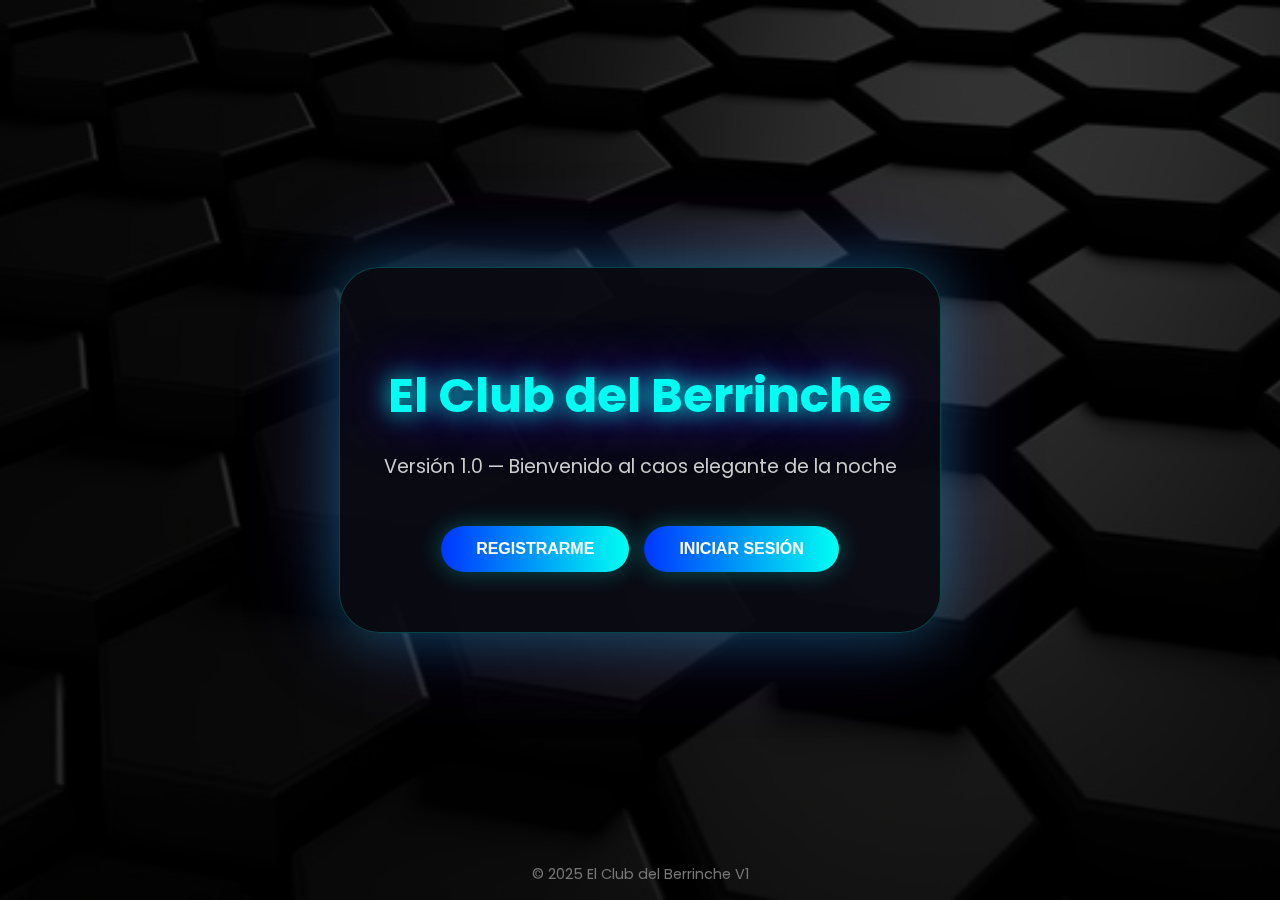
<file: index.html>
<!DOCTYPE html>
<html lang="es">
<head>
  <meta charset="UTF-8" />
  <meta name="viewport" content="width=device-width, initial-scale=1.0" />
  <title>El Club del Berrinche V1</title>

  <link href="https://fonts.googleapis.com/css2?family=Poppins:wght@400;600;700&display=swap" rel="stylesheet" />
  <link rel="stylesheet" href="assets/css/style.css" />

  <style>
    html, body {
      margin: 0;
      padding: 0;
      width: 100%;
      height: 100vh;
      font-family: "Poppins", sans-serif;
      background: url("assets/img/fondo-hexagonos.jpg") no-repeat center center fixed;
      background-size: cover;
      display: flex;
      justify-content: center;
      align-items: center;
      overflow: hidden;
    }

    .overlay {
      position: fixed;
      inset: 0;
      background: rgba(0, 0, 0, 0.75);
      z-index: 0;
    }

    .contenedor {
      position: relative;
      z-index: 2;
      background: rgba(10, 10, 20, 0.9);
      border-radius: 40px;
      box-shadow: 0 0 60px rgba(0,255,242,0.3), 0 0 100px rgba(106,0,255,0.25);
      text-align: center;
      width: 90%;
      max-width: 520px;
      padding: 60px 40px;
      animation: fadeIn 0.8s ease-in-out;
      border: 1px solid rgba(0,255,242,0.25);
    }

    h1 {
      color: #00fff2;
      text-shadow: 0 0 25px #00fff2, 0 0 60px #4b00ff;
      font-size: clamp(2rem, 5vw, 3rem);
      margin-bottom: 10px;
    }

    .subtitulo {
      font-size: clamp(1rem, 2.5vw, 1.2rem);
      color: #ccc;
      margin-bottom: 45px;
    }

    .botones {
      display: flex;
      flex-direction: column;
      gap: 15px;
      align-items: center;
      justify-content: center;
    }

    @media (min-width: 480px) {
      .botones { flex-direction: row; }
    }

    .btn {
      background: linear-gradient(90deg, #0037ff, #00fff2);
      color: #fff;
      font-weight: 600;
      text-transform: uppercase;
      border: none;
      border-radius: 30px;
      padding: 14px 35px;
      cursor: pointer;
      font-size: 1rem;
      box-shadow: 0 0 25px rgba(0, 255, 242, 0.3);
      transition: all 0.25s ease;
    }

    .btn:hover {
      transform: scale(1.05);
      box-shadow: 0 0 40px rgba(0, 255, 242, 0.5), 0 0 80px rgba(0, 55, 255, 0.4);
    }

    .footer {
      position: absolute;
      bottom: 15px;
      width: 100%;
      text-align: center;
      font-size: 0.9rem;
      color: #777;
    }

    @keyframes fadeIn {
      from { opacity: 0; transform: scale(0.95); }
      to { opacity: 1; transform: scale(1); }
    }
  </style>
</head>

<body>
  <div class="overlay"></div>

  <div class="contenedor">
    <h1>El Club del Berrinche</h1>
    <p class="subtitulo">Versión 1.0 — Bienvenido al caos elegante de la noche</p>

    <div class="botones">
      <button class="btn" onclick="window.location.href='registro/registro_etapa1_datos.html'">Registrarme</button>
      <button class="btn" onclick="window.location.href='login.php'">Iniciar sesión</button>
    </div>
  </div>

  <div class="footer">
    © 2025 El Club del Berrinche V1
  </div>
</body>
</html>
</file>
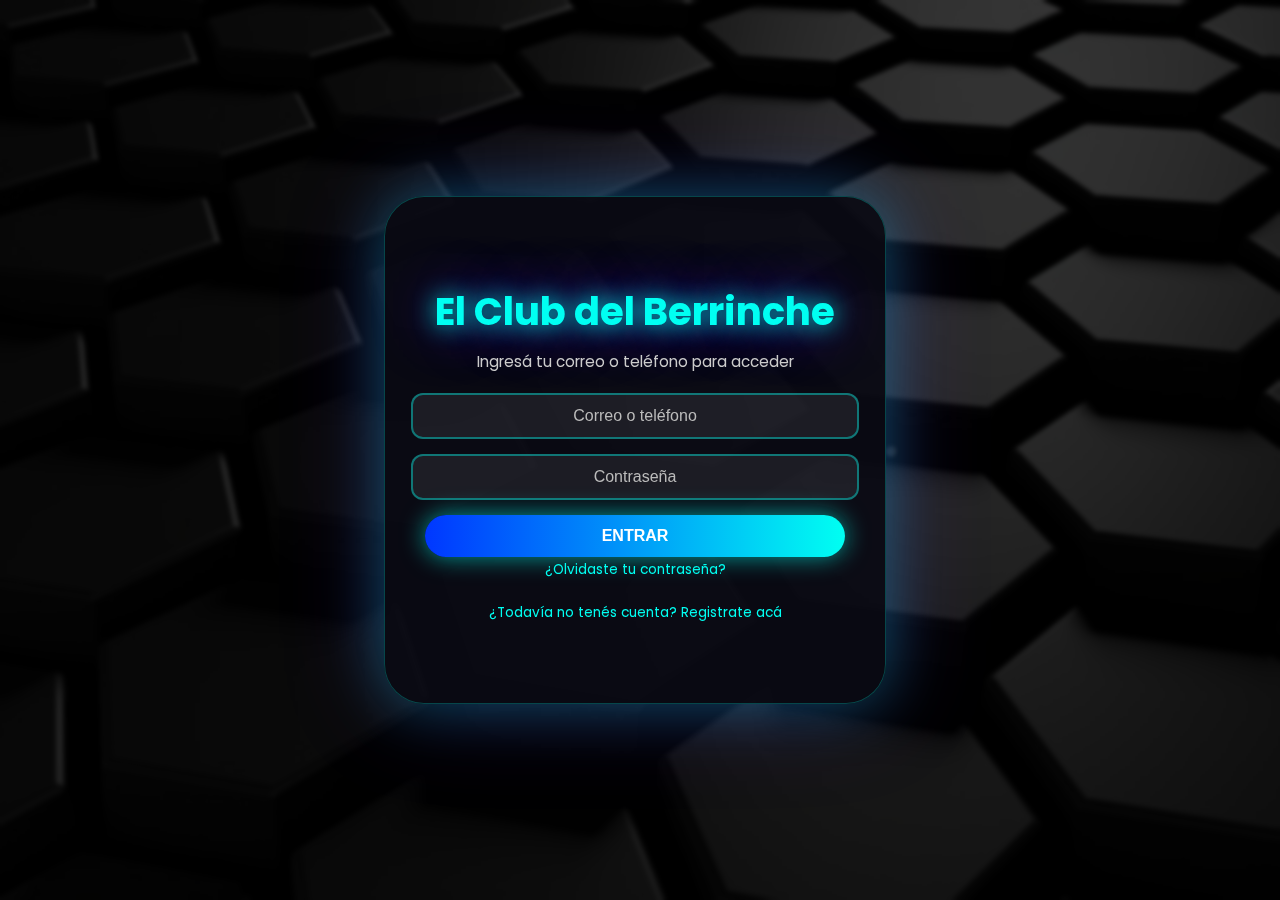
<file: login.html>
<!DOCTYPE html>
<html lang="es">
<head>
  <meta charset="UTF-8" />
  <meta name="viewport" content="width=device-width, initial-scale=1.0" />
  <title>Iniciar sesión | El Club del Berrinche</title>

  <!-- Fuente y estilo base -->
  <link href="https://fonts.googleapis.com/css2?family=Poppins:wght@400;600;700&display=swap" rel="stylesheet" />
  <link rel="stylesheet" href="assets/css/style.css" />

  <style>
    html, body {
      margin: 0;
      padding: 0;
      width: 100%;
      height: 100vh;
      font-family: "Poppins", sans-serif;
      background: url("assets/img/fondo-hexagonos.jpg") no-repeat center center fixed;
      background-size: cover;
      display: flex;
      justify-content: center;
      align-items: center;
      overflow: hidden;
      color: #fff;
    }

    .overlay {
      position: fixed;
      inset: 0;
      background: rgba(0, 0, 0, 0.75);
      z-index: 0;
      backdrop-filter: blur(2px);
    }

    .contenedor {
      position: relative;
      z-index: 2;
      background: rgba(10, 10, 20, 0.9);
      border-radius: 40px;
      box-shadow: 0 0 60px rgba(0,255,242,0.3), 0 0 100px rgba(106,0,255,0.25);
      padding: 60px 40px;
      width: 90%;
      max-width: 420px;
      text-align: center;
      animation: fadeIn 0.8s ease-in-out;
      border: 1px solid rgba(0,255,242,0.25);
    }

    h1 {
      color: #00fff2;
      text-shadow: 0 0 25px #00fff2, 0 0 60px #4b00ff;
      font-size: clamp(1.8rem, 4vw, 2.4rem);
      margin-bottom: 10px;
    }

    p {
      color: #ccc;
      margin: 0 0 20px 0;
      font-size: 0.95rem;
    }

    form {
      width: 100%;
      display: flex;
      flex-direction: column;
      gap: 15px;
      align-items: center;
    }

    .input {
      width: 100%;
      padding: 12px;
      border-radius: 12px;
      border: 2px solid rgba(0, 255, 242, 0.4);
      background: rgba(255, 255, 255, 0.08);
      color: #fff;
      text-align: center;
      outline: none;
      transition: all 0.3s ease;
      font-size: 1rem;
    }

    .input::placeholder { color: #bbb; }

    .input:focus {
      border-color: #00fff2;
      box-shadow: 0 0 12px #00fff2;
    }

    .btn {
      background: linear-gradient(90deg, #0037ff, #00fff2);
      border: none;
      color: #fff;
      font-weight: 600;
      padding: 12px 35px;
      border-radius: 25px;
      box-shadow: 0 0 25px rgba(0, 255, 242, 0.6);
      cursor: pointer;
      transition: transform 0.3s ease, box-shadow 0.3s ease;
      width: 100%;
      font-size: 1rem;
      text-transform: uppercase;
    }

    .btn:hover {
      transform: scale(1.05);
      box-shadow: 0 0 40px rgba(0, 255, 242, 0.8);
    }

    a {
      color: #00fff2;
      text-decoration: none;
      font-size: 0.9em;
    }

    a:hover {
      text-shadow: 0 0 10px #00fff2;
    }

    @keyframes fadeIn {
      from { opacity: 0; transform: scale(0.95); }
      to { opacity: 1; transform: scale(1); }
    }
  </style>
</head>

<body>
  <div class="overlay"></div>

  <div class="contenedor">
    <h1>El Club del Berrinche</h1>
    <p>Ingresá tu correo o teléfono para acceder</p>

    <form id="loginForm">
      <input id="usuario" name="usuario" class="input" placeholder="Correo o teléfono" required />
      <input id="password" name="password" type="password" class="input" placeholder="Contraseña" required />
      <button type="submit" class="btn">Entrar</button>
    </form>

    <p><a href="#">¿Olvidaste tu contraseña?</a></p>
    <p><a href="registro/registro_etapa1_datos.html">¿Todavía no tenés cuenta? Registrate acá</a></p>
  </div>

  <script>
    const form = document.getElementById("loginForm");

    form.addEventListener("submit", (e) => {
      e.preventDefault();

      const usuario = document.getElementById("usuario").value.trim().toLowerCase();
      const password = document.getElementById("password").value.trim();

      if (!usuario || !password) {
        alert("⚠️ Ingresá tus datos correctamente.");
        return;
      }

      let rol = "cliente";
      if (usuario.includes("admin")) rol = "admin";
      else if (usuario.includes("dj")) rol = "dj";
      else if (usuario.includes("cajero")) rol = "cajero";
      else if (usuario.includes("karaoke")) rol = "karaoke";
      else if (usuario.includes("cine")) rol = "cine";
      else if (usuario.includes("juego") || usuario.includes("arcade")) rol = "juegos";

      localStorage.setItem("usuario", usuario);
      localStorage.setItem("rol", rol);
      localStorage.setItem("isLogged", "true");

      switch (rol) {
        case "admin": window.location.href = "panel_admin/panel_admin.html"; break;
        case "dj": window.location.href = "panel_dj/panel_dj.html"; break;
        case "cajero": window.location.href = "panel_cajero/panel_cajero.html"; break;
        case "karaoke": window.location.href = "panel_karaoke/panel_karaoke.html"; break;
        case "cine": window.location.href = "panel_cine/panel_cine.html"; break;
        case "juegos": window.location.href = "panel_juegos/panel_juegos.html"; break;
        default: window.location.href = "panel_cliente/panel_cliente.php";
      }
    });
  </script>
</body>
</html>
e
</file>
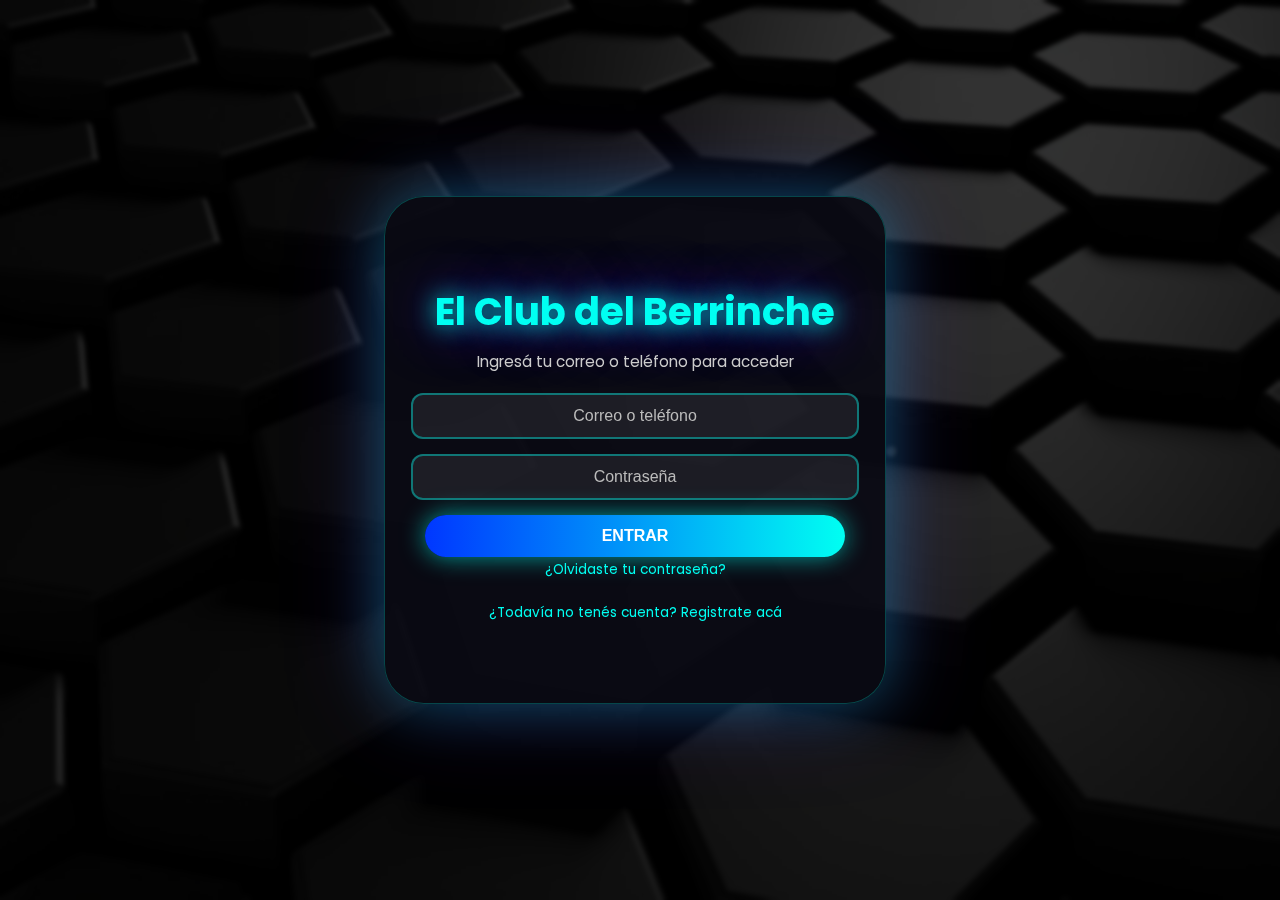
<file: panel_admin/panel_admin.html>
<!DOCTYPE html>
<html lang="es">
<head>
  <meta charset="UTF-8" />
  <meta name="viewport" content="width=device-width, initial-scale=1.0" />
  <title>Panel Admin | El Club del Berrinche</title>
  <link rel="stylesheet" href="../assets/css/style.css" />
</head>

<body class="login-body">
  <div class="overlay"></div>

  <div class="contenedor-login">
    <h1>Panel de Administración</h1>
    <p>Bienvenido/a <span id="nombreUsuario"></span> 👋</p>
    <p>Rol actual: <strong>Admin</strong></p>

    <div class="botones">
      <button class="btn-login" onclick="cerrarSesion()">Cerrar sesión</button>
    </div>
  </div>

  <script>
    // Redirección si no hay sesión activa
    if (!localStorage.getItem("isLogged")) {
      window.location.href = "../login.html";
    }

    const usuario = localStorage.getItem("usuario");
    document.getElementById("nombreUsuario").textContent = usuario || "Administrador";

    function cerrarSesion() {
      localStorage.clear();
      window.location.href = "../login.html";
    }
  </script>
</body>
</html>
</file>
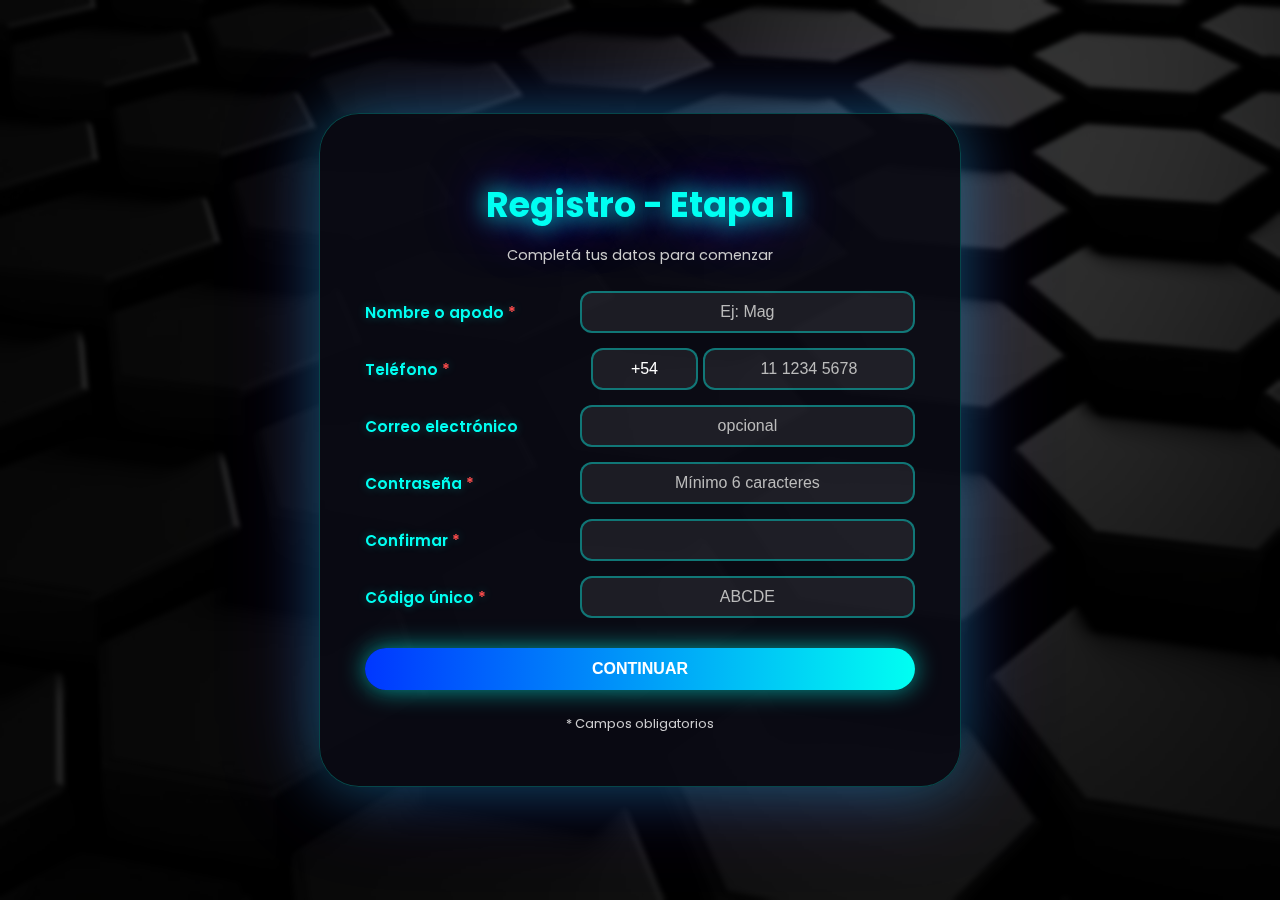
<file: registro/registro_etapa1_datos.html>
<!DOCTYPE html>
<html lang="es">
<head>
  <meta charset="UTF-8" />
  <meta name="viewport" content="width=device-width, initial-scale=1.0" />
  <title>Registro - Etapa 1 | El Club del Berrinche</title>

  <link href="https://fonts.googleapis.com/css2?family=Poppins:wght@400;600;700&display=swap" rel="stylesheet" />
  <link rel="stylesheet" href="../assets/css/style.css" />

  <style>
    html, body {
      margin: 0;
      padding: 0;
      width: 100%;
      height: 100vh;
      font-family: "Poppins", sans-serif;
      background: url("../assets/img/fondo-hexagonos.jpg") no-repeat center center fixed;
      background-size: cover;
      display: flex;
      justify-content: center;
      align-items: center;
      overflow: hidden;
      color: #fff;
    }

    .overlay {
      position: fixed;
      inset: 0;
      background: rgba(0, 0, 0, 0.75);
      z-index: 0;
      backdrop-filter: blur(2px);
    }

    .contenedor {
      position: relative;
      z-index: 2;
      background: rgba(10, 10, 20, 0.9);
      border-radius: 40px;
      box-shadow: 0 0 60px rgba(0,255,242,0.3), 0 0 100px rgba(106,0,255,0.25);
      padding: 40px 45px;
      width: 90%;
      max-width: 550px;
      text-align: center;
      animation: fadeIn 0.8s ease-in-out;
      border: 1px solid rgba(0,255,242,0.25);
    }

    h1 {
      color: #00fff2;
      text-shadow: 0 0 25px #00fff2, 0 0 60px #4b00ff;
      font-size: clamp(1.6rem, 4vw, 2.2rem);
      margin-bottom: 5px;
    }

    p.subtitulo {
      color: #ccc;
      font-size: 0.9rem;
      margin-bottom: 25px;
    }

    form {
      display: flex;
      flex-direction: column;
      gap: 15px;
    }

    .form-row {
      display: flex;
      align-items: center;
      justify-content: space-between;
      gap: 10px;
      width: 100%;
    }

    label {
      color: #00fff2;
      font-weight: 600;
      font-size: 0.95rem;
      width: 40%;
      text-align: left;
      text-shadow: 0 0 10px rgba(0,255,242,0.3);
    }

    .required {
      color: #ff4d4d;
      margin-left: 4px;
    }

    .input, .phone-group input {
      width: 60%;
      padding: 10px 12px;
      border-radius: 12px;
      border: 2px solid rgba(0, 255, 242, 0.4);
      background: rgba(255, 255, 255, 0.08);
      color: #fff;
      outline: none;
      transition: all 0.3s ease;
      font-size: 1rem;
      text-align: center;
    }

    .input::placeholder, .phone-group input::placeholder { color: #bbb; }

    .input:focus, .phone-group input:focus {
      border-color: #00fff2;
      box-shadow: 0 0 12px #00fff2;
    }

    .phone-group {
      display: flex;
      width: 60%;
      gap: 5px;
    }

    .phone-group input:first-child {
      width: 30%;
      text-align: center;
    }

    .phone-group input:last-child {
      width: 70%;
    }

    .error {
      display: none;
      color: #ff6961;
      font-size: 0.85rem;
      text-align: center;
      margin-top: -5px;
    }

    .btn {
      background: linear-gradient(90deg, #0037ff, #00fff2);
      border: none;
      color: #fff;
      font-weight: 600;
      padding: 12px 35px;
      border-radius: 25px;
      box-shadow: 0 0 25px rgba(0, 255, 242, 0.6);
      cursor: pointer;
      transition: transform 0.3s ease, box-shadow 0.3s ease;
      width: 100%;
      font-size: 1rem;
      text-transform: uppercase;
      margin-top: 15px;
    }

    .btn:hover {
      transform: scale(1.05);
      box-shadow: 0 0 40px rgba(0, 255, 242, 0.8);
    }

    .nota {
      text-align: center;
      font-size: 0.8rem;
      opacity: 0.8;
      margin-top: 10px;
    }

    @keyframes fadeIn {
      from { opacity: 0; transform: scale(0.95); }
      to { opacity: 1; transform: scale(1); }
    }
  </style>
</head>

<body>
  <div class="overlay"></div>

  <div class="contenedor">
    <h1>Registro - Etapa 1</h1>
    <p class="subtitulo">Completá tus datos para comenzar</p>

    <form id="registroForm">
      <div class="form-row">
        <label for="nombre">Nombre o apodo<span class="required">*</span></label>
        <input type="text" id="nombre" name="nombre_apodo" class="input" placeholder="Ej: Mag" required />
      </div>

      <div class="form-row">
        <label for="telefono">Teléfono<span class="required">*</span></label>
        <div class="phone-group">
          <input type="text" id="codigoPais" value="+54" maxlength="4" class="input" />
          <input type="tel" id="telefono" placeholder="11 1234 5678" class="input" required />
        </div>
      </div>

      <div class="form-row">
        <label for="email">Correo electrónico</label>
        <input type="email" id="email" class="input" placeholder="opcional" />
      </div>

      <div class="form-row">
        <label for="password">Contraseña<span class="required">*</span></label>
        <input type="password" id="password" class="input" placeholder="Mínimo 6 caracteres" required />
      </div>

      <div class="form-row">
        <label for="confirmPassword">Confirmar<span class="required">*</span></label>
        <input type="password" id="confirmPassword" class="input" required />
      </div>
      <div id="passwordError" class="error"></div>

      <div class="form-row">
        <label for="codigo_entrada">Código único<span class="required">*</span></label>
        <input type="text" id="codigo_entrada" maxlength="5" class="input" placeholder="ABCDE" required style="text-transform: uppercase;" />
      </div>
      <div id="codigoError" class="error"></div>

      <button type="submit" class="btn" id="btnContinuar">Continuar</button>
      <p class="nota">* Campos obligatorios</p>
    </form>
  </div>

  <script>
    const form = document.getElementById("registroForm");
    const btn = document.getElementById("btnContinuar");
    const passwordError = document.getElementById("passwordError");
    const codigoError = document.getElementById("codigoError");

    form.addEventListener("submit", async (e) => {
      e.preventDefault();
      btn.disabled = true;
      passwordError.style.display = "none";
      codigoError.style.display = "none";

      const pass = document.getElementById("password").value.trim();
      const confirm = document.getElementById("confirmPassword").value.trim();
      const codigo = document.getElementById("codigo_entrada").value.trim().toUpperCase();

      if (pass.length < 6) {
        passwordError.textContent = "⚠️ La contraseña debe tener al menos 6 caracteres.";
        passwordError.style.display = "block";
        btn.disabled = false;
        return;
      }

      if (pass !== confirm) {
        passwordError.textContent = "⚠️ Las contraseñas no coinciden.";
        passwordError.style.display = "block";
        btn.disabled = false;
        return;
      }

      if (!/^[A-Z0-9]{5}$/.test(codigo)) {
        codigoError.textContent = "⚠️ El código debe tener 5 caracteres alfanuméricos.";
        codigoError.style.display = "block";
        btn.disabled = false;
        return;
      }

      const data = new FormData();
      data.append("nombre_apodo", document.getElementById("nombre").value.trim());
      data.append("telefono", (document.getElementById("codigoPais")?.value || "+54") + document.getElementById("telefono").value.trim());
      data.append("email", document.getElementById("email").value.trim().toLowerCase());
      data.append("password", pass);
      data.append("codigo_entrada", codigo);

      try {
        const resp = await fetch("../php/registro/registro_etapa1_datos.php", {
          method: "POST",
          body: data
        });

        const text = await resp.text();

        if (text.trim() === "OK") {
          localStorage.setItem("nombre", document.getElementById("nombre").value);
          localStorage.setItem("telefono", document.getElementById("telefono").value);
          localStorage.setItem("codigo_entrada", codigo);
          localStorage.setItem("email", document.getElementById("email").value);

          window.location.href = "registro_etapa2_selfie.html";
        } else {
          alert("⚠️ " + text);
        }

      } catch (err) {
        alert("❌ Error al conectar con el servidor. Verificá que Apache y MySQL estén activos en XAMPP.");
        console.error(err);
      } finally {
        btn.disabled = false;
      }
    });
  </script>
</body>
</html>
</file>
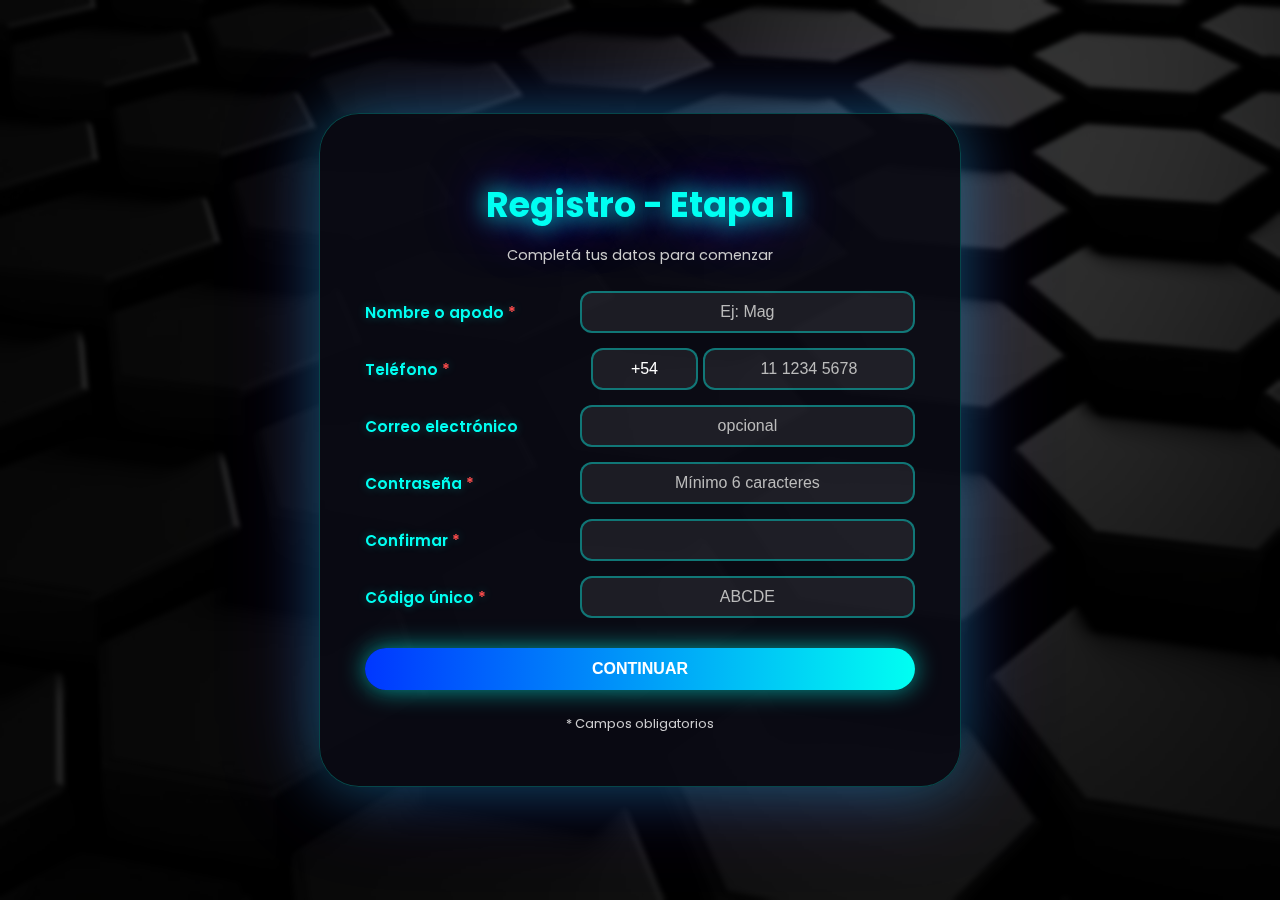
<file: registro/registro_etapa2_selfie.html>
<!DOCTYPE html>
<html lang="es">
<head>
  <meta charset="UTF-8" />
  <meta name="viewport" content="width=device-width, initial-scale=1.0" />
  <title>Registro - Etapa 2 | El Club del Berrinche</title>

  <!-- Estilos base -->
  <link rel="stylesheet" href="../assets/css/style.css" />
  <link href="https://fonts.googleapis.com/css2?family=Poppins:wght@400;600;700&display=swap" rel="stylesheet">

  <style>
    body {
      margin: 0;
      font-family: "Poppins", sans-serif;
      background: url("../assets/img/fondo-hexagonos.jpg") no-repeat center center fixed;
      background-size: cover;
      color: #fff;
      display: flex;
      justify-content: center;
      align-items: center;
      height: 100vh;
      overflow: hidden;
    }

    .overlay {
      position: fixed;
      inset: 0;
      background: rgba(0, 0, 0, 0.75);
      backdrop-filter: blur(2px);
    }

    .contenedor {
      position: relative;
      background: rgba(10, 10, 20, 0.9);
      border-radius: 35px;
      padding: 45px 50px;
      width: 90%;
      max-width: 720px;
      text-align: center;
      box-shadow: 0 0 60px rgba(0, 255, 242, 0.3), 0 0 100px rgba(106, 0, 255, 0.25);
      border: 1px solid rgba(0, 255, 242, 0.25);
      z-index: 2;
    }

    h1 {
      color: #00fff2;
      text-shadow: 0 0 25px #00fff2, 0 0 40px #4b00ff;
      font-size: clamp(1.8rem, 4vw, 2.6rem);
      margin-bottom: 8px;
    }

    .subtitulo {
      color: #ccc;
      margin-bottom: 25px;
      font-size: 1rem;
    }

    /* === VIDEO / PREVIEW === */
    .video-container {
      position: relative;
      width: 300px;
      height: 300px;
      margin: 0 auto 20px;
      border-radius: 50%;
      overflow: hidden;
      border: 3px solid rgba(0, 255, 242, 0.4);
      box-shadow: 0 0 25px rgba(0, 255, 242, 0.3);
      background: rgba(255, 255, 255, 0.05);
    }

    video, #preview {
      width: 100%;
      height: 100%;
      object-fit: cover;
      border-radius: 50%;
    }

    /* === BOTONES === */
    .botones {
      display: flex;
      justify-content: center;
      gap: 20px;
      margin-bottom: 25px;
    }

    .btn {
      background: linear-gradient(90deg, #0037ff, #00fff2);
      border: none;
      color: #fff;
      font-weight: 600;
      padding: 12px 35px;
      border-radius: 25px;
      box-shadow: 0 0 25px rgba(0, 255, 242, 0.5);
      cursor: pointer;
      transition: transform 0.3s ease, box-shadow 0.3s ease;
      text-transform: uppercase;
      font-size: 1rem;
    }

    .btn:hover {
      transform: scale(1.05);
      box-shadow: 0 0 40px rgba(0, 255, 242, 0.8);
    }

    /* === AVATARES === */
    .separador {
      margin: 25px 0 15px;
      font-weight: 500;
      color: #00fff2;
      text-shadow: 0 0 15px #00fff2;
    }

    .avatar-grid {
      display: grid;
      grid-template-columns: repeat(auto-fit, minmax(90px, 1fr));
      gap: 18px;
      justify-items: center;
      margin-bottom: 30px;
    }

    .avatar-opcion {
      width: 90px;
      height: 90px;
      border-radius: 50%;
      cursor: pointer;
      border: 2px solid transparent;
      transition: all 0.25s ease;
      box-shadow: 0 0 10px rgba(0, 255, 242, 0.2);
      background: rgba(255, 255, 255, 0.08);
      object-fit: cover;
    }

    .avatar-opcion:hover {
      transform: scale(1.05);
      border-color: #00fff2;
      box-shadow: 0 0 25px rgba(0, 255, 242, 0.6);
    }

    .avatar-opcion.seleccionado {
      border-color: #00fff2;
      box-shadow: 0 0 35px rgba(0, 255, 242, 0.8);
      transform: scale(1.07);
    }

    /* === RESPONSIVE === */
    @media (max-width: 600px) {
      .contenedor {
        padding: 35px 25px;
      }
      .video-container {
        width: 250px;
        height: 250px;
      }
      .avatar-opcion {
        width: 75px;
        height: 75px;
      }
    }
  </style>
</head>

<body>
  <div class="overlay"></div>

  <div class="contenedor">
    <h1>Mostrate un poco</h1>
    <p class="subtitulo">Sacate una selfie o elegí tu avatar</p>

    <!-- Cámara / preview -->
    <div id="videoContainer" class="video-container">
      <video id="video" autoplay playsinline></video>
      <img id="preview" alt="Vista previa" style="display:none;" />
    </div>

    <!-- Botones de cámara -->
    <div class="botones">
      <button class="btn" id="btnCapturar">📸 Capturar</button>
      <button class="btn" id="btnReintentar" style="display:none;">🔁 Reintentar</button>
    </div>

    <p class="separador">O elegí un avatar</p>

    <!-- Avatares -->
    <div class="avatar-grid">
      <img src="../assets/img/avatars/avatar1.png" class="avatar-opcion" data-avatar="../assets/img/avatars/avatar1.png" alt="Avatar 1">
      <img src="../assets/img/avatars/avatar2.png" class="avatar-opcion" data-avatar="../assets/img/avatars/avatar2.png" alt="Avatar 2">
      <img src="../assets/img/avatars/avatar3.png" class="avatar-opcion" data-avatar="../assets/img/avatars/avatar3.png" alt="Avatar 3">
      <img src="../assets/img/avatars/avatar4.png" class="avatar-opcion" data-avatar="../assets/img/avatars/avatar4.png" alt="Avatar 4">
      <img src="../assets/img/avatars/avatar5.png" class="avatar-opcion" data-avatar="../assets/img/avatars/avatar5.png" alt="Avatar 5">
    </div>

    <button id="btnContinuar" class="btn">Continuar</button>
  </div>

  <script>
    // --- Validación de sesión ---
    const codigoEntrada = localStorage.getItem("codigo_entrada");
    const nombreUsuario = localStorage.getItem("nombre");

    if (!codigoEntrada || !nombreUsuario) {
      alert("⚠️ Sesión inválida. Volvé al inicio del registro.");
      window.location.href = "registro_etapa1_datos.html";
    }

    const video = document.getElementById("video");
    const preview = document.getElementById("preview");
    const btnCapturar = document.getElementById("btnCapturar");
    const btnReintentar = document.getElementById("btnReintentar");
    const btnContinuar = document.getElementById("btnContinuar");

    let selfieData = null;
    let avatarSeleccionado = null;
    let stream = null;

    // --- Iniciar cámara ---
    async function iniciarCamara() {
      try {
        stream = await navigator.mediaDevices.getUserMedia({ video: { facingMode: "user" } });
        video.srcObject = stream;
        video.style.display = "block";
        preview.style.display = "none";
        btnReintentar.style.display = "none";
        btnCapturar.disabled = false;
      } catch (err) {
        console.warn("No se pudo acceder a la cámara:", err);
        alert("⚠️ No se pudo acceder a la cámara. Podés elegir un avatar en su lugar.");
      }
    }

    iniciarCamara();

    // --- Capturar selfie ---
    btnCapturar.addEventListener("click", () => {
      const canvas = document.createElement("canvas");
      canvas.width = video.videoWidth;
      canvas.height = video.videoHeight;
      const ctx = canvas.getContext("2d");
      ctx.filter = "brightness(1.1) contrast(1.1)";
      ctx.drawImage(video, 0, 0);
      selfieData = canvas.toDataURL("image/png");

      preview.src = selfieData;
      preview.style.display = "block";
      video.style.display = "none";
      btnReintentar.style.display = "inline-block";
      btnCapturar.disabled = true;

      if (stream) stream.getTracks().forEach(t => t.stop());
    });

    // --- Reintentar selfie ---
    btnReintentar.addEventListener("click", () => {
      selfieData = null;
      iniciarCamara();
    });

    // --- Elegir avatar ---
    document.querySelectorAll(".avatar-opcion").forEach(img => {
      img.addEventListener("click", () => {
        document.querySelectorAll(".avatar-opcion").forEach(i => i.classList.remove("seleccionado"));
        img.classList.add("seleccionado");
        avatarSeleccionado = img.dataset.avatar;
      });
    });

    // --- Continuar ---
   btnContinuar.addEventListener("click", async () => {
  if (!avatarSeleccionado && !selfieData) {
    alert("⚠️ Tenés que sacarte una selfie o elegir un avatar antes de continuar.");
    return;
  }

  const data = new FormData();
  if (selfieData) data.append("selfieData", selfieData);
  if (avatarSeleccionado) data.append("avatarSeleccionado", avatarSeleccionado);

  try {
    const resp = await fetch("../php/registro/registro_etapa2_selfie.php", {
      method: "POST",
      body: data
    });
    const text = await resp.text();

    if (text.trim() === "OK") {
      // Pasar a Etapa 3
      window.location.href = "registro_etapa3_confirmacion.html";
    } else {
      alert("❌ " + text);
    }
  } catch (err) {
    alert("Error al enviar los datos al servidor.");
    console.error(err);
  }
});

  </script>
</body>
</html>
</file>
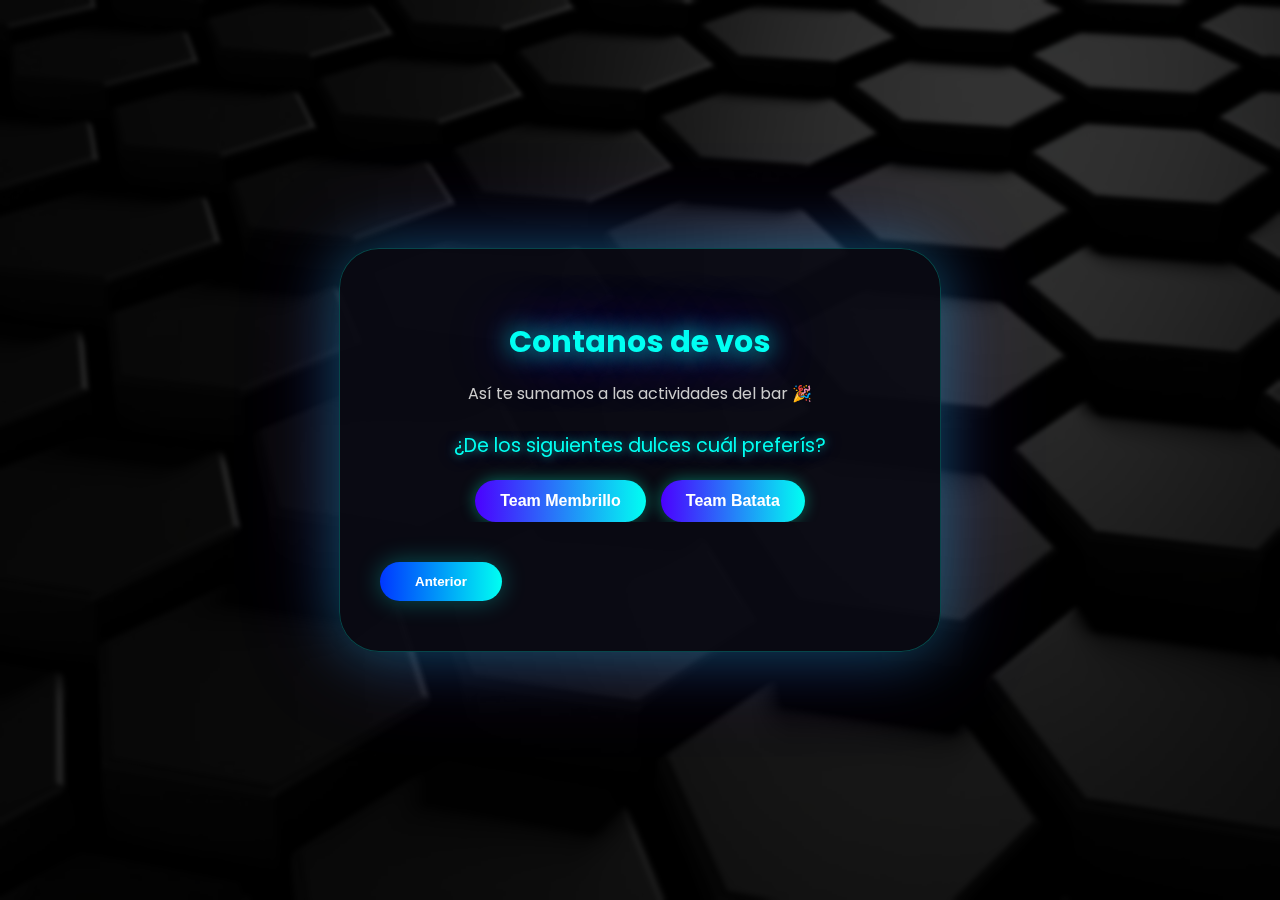
<file: registro/registro_etapa3_confirmacion.html>
<!DOCTYPE html>
<html lang="es">
<head>
  <meta charset="UTF-8" />
  <meta name="viewport" content="width=device-width, initial-scale=1.0" />
  <title>Registro - Etapa 3 | El Club del Berrinche</title>

  <link href="https://fonts.googleapis.com/css2?family=Poppins:wght@400;600;700&display=swap" rel="stylesheet">
  <link rel="stylesheet" href="../assets/css/style.css" />

  <style>
    body {
      background: url("../assets/img/fondo-hexagonos.jpg") no-repeat center center fixed;
      background-size: cover;
      color: #fff;
      display: flex;
      justify-content: center;
      align-items: center;
      height: 100vh;
      margin: 0;
      font-family: "Poppins", sans-serif;
    }

    .overlay {
      position: fixed;
      inset: 0;
      background: rgba(0, 0, 0, 0.75);
      z-index: 0;
      backdrop-filter: blur(2px);
    }

    .contenedor {
      position: relative;
      z-index: 2;
      background: rgba(10, 10, 20, 0.9);
      border-radius: 40px;
      padding: 50px 40px;
      width: 90%;
      max-width: 520px;
      text-align: center;
      box-shadow: 0 0 60px rgba(0,255,242,0.3), 0 0 100px rgba(106,0,255,0.25);
      border: 1px solid rgba(0,255,242,0.25);
      animation: fadeIn 0.8s ease-in-out;
      overflow: hidden;
    }

    h1 {
      color: #00fff2;
      text-shadow: 0 0 25px #00fff2, 0 0 60px #4b00ff;
      margin-bottom: 10px;
      font-size: 1.9rem;
    }

    .subtitulo {
      color: #ccc;
      margin-bottom: 25px;
      font-size: 1rem;
    }

    .preguntas-wrapper {
      position: relative;
      width: 100%;
      overflow: hidden;
      display: flex;
      justify-content: center;
    }

    .pregunta-container {
      display: flex;
      transition: transform 0.5s ease-in-out;
      width: 100%;
    }

    .pregunta {
      flex: 0 0 100%;
      text-align: center;
      display: flex;
      flex-direction: column;
      align-items: center;
      justify-content: center;
      gap: 20px;
    }

    .texto-pregunta {
      color: #00fff2;
      font-size: 1.2rem;
      text-shadow: 0 0 10px rgba(0, 255, 200, 0.7), 0 0 20px rgba(75, 0, 255, 0.4);
      margin: 0 10px;
    }

    .opciones {
      display: flex;
      justify-content: center;
      flex-wrap: wrap;
      gap: 15px;
    }

    .opcion {
      background: linear-gradient(90deg, #4b00ff, #00fff2);
      color: #fff;
      border: none;
      border-radius: 25px;
      padding: 12px 25px;
      font-weight: 600;
      font-size: 1rem;
      cursor: pointer;
      transition: all 0.3s ease;
      box-shadow: 0 0 15px rgba(0, 255, 200, 0.4);
    }

    .opcion:hover {
      transform: scale(1.05);
      box-shadow: 0 0 25px rgba(0, 255, 242, 0.7);
    }

    .opcion.seleccionada {
      border: 2px solid #7b2ff7;
      box-shadow: 0 0 25px #7b2ff7;
    }

    .indicadores {
      display: flex;
      justify-content: center;
      gap: 8px;
      margin: 20px 0;
    }

    .indicador {
      width: 12px;
      height: 12px;
      border-radius: 50%;
      background: rgba(0, 255, 200, 0.25);
      transition: all 0.3s;
    }

    .indicador.activo {
      background: #00fff2;
      box-shadow: 0 0 10px #00fff2;
    }

    .botones-container {
      display: flex;
      justify-content: space-between;
      align-items: center;
      margin-top: 20px;
    }

    .btn-navegacion,
    .btn-finalizar {
      background: linear-gradient(90deg, #0037ff, #00fff2);
      border: none;
      color: #fff;
      font-weight: 600;
      border-radius: 30px;
      padding: 12px 35px;
      cursor: pointer;
      transition: all 0.25s ease;
      box-shadow: 0 0 25px rgba(0, 255, 242, 0.3);
    }

    .btn-navegacion:hover,
    .btn-finalizar:hover {
      transform: scale(1.05);
      box-shadow: 0 0 35px rgba(0, 255, 242, 0.5);
    }

    @media (max-width: 600px) {
      .texto-pregunta { font-size: 1rem; }
      .opcion { padding: 10px 20px; font-size: 0.9rem; }
      .btn-navegacion, .btn-finalizar { padding: 10px 25px; font-size: 0.9rem; }
    }
  </style>
</head>

<body>
  <div class="overlay"></div>

  <div class="contenedor">
    <h1>Contanos de vos</h1>
    <p class="subtitulo">Así te sumamos a las actividades del bar 🎉</p>

    <div class="preguntas-wrapper">
      <div id="preguntasWrapper" class="pregunta-container">

        <div class="pregunta">
          <div class="texto-pregunta">¿De los siguientes dulces cuál preferís?</div>
          <div class="opciones">
            <button class="opcion" data-rta="Team Membrillo">Team Membrillo</button>
            <button class="opcion" data-rta="Team Batata">Team Batata</button>
          </div>
        </div>

        <div class="pregunta">
          <div class="texto-pregunta">¿Qué comida te gusta más?</div>
          <div class="opciones">
            <button class="opcion" data-rta="Team Salado">Team Salado</button>
            <button class="opcion" data-rta="Team Dulce">Team Dulce</button>
          </div>
        </div>

        <div class="pregunta">
          <div class="texto-pregunta">¿Qué te gusta más?</div>
          <div class="opciones">
            <button class="opcion" data-rta="Team Invierno">Team Invierno</button>
            <button class="opcion" data-rta="Team Verano">Team Verano</button>
          </div>
        </div>

        <div class="pregunta">
          <div class="texto-pregunta">¿Preferís la noche o el día?</div>
          <div class="opciones">
            <button class="opcion" data-rta="Team Noche">Team Noche</button>
            <button class="opcion" data-rta="Team Día">Team Día</button>
          </div>
        </div>

        <div class="pregunta">
          <div class="texto-pregunta">¿Con quién venís más seguido al bar?</div>
          <div class="opciones">
            <button class="opcion" data-rta="Amigos">Con amigos</button>
            <button class="opcion" data-rta="Pareja">Con mi pareja</button>
          </div>
        </div>

      </div>
    </div>

    <div id="indicadores" class="indicadores"></div>

    <div class="botones-container">
      <button id="btnAnterior" class="btn-navegacion">Anterior</button>
      <button id="btnFinalizar" class="btn-finalizar" style="display:none;">Finalizar Registro</button>
    </div>
  </div>

  <script>
    // Validar que haya datos previos en localStorage
    const codigoEntrada = localStorage.getItem("codigo_entrada");
    const nombreUsuario = localStorage.getItem("nombre");

    if (!codigoEntrada || !nombreUsuario) {
      alert("⚠️ Sesión inválida. Volvé al inicio del registro.");
      window.location.href = "registro_etapa1.html";
    }

    const preguntas = document.querySelectorAll(".pregunta");
    const wrapper = document.getElementById("preguntasWrapper");
    const indicadoresContainer = document.getElementById("indicadores");
    const btnAnterior = document.getElementById("btnAnterior");
    const btnFinalizar = document.getElementById("btnFinalizar");

    let indice = 0;
    let respuestas = [];

    // Crear indicadores
    preguntas.forEach((_, i) => {
      const dot = document.createElement("div");
      dot.classList.add("indicador");
      if (i === 0) dot.classList.add("activo");
      indicadoresContainer.appendChild(dot);
    });
    const indicadores = document.querySelectorAll(".indicador");

    // Selección de opciones
    document.querySelectorAll(".opcion").forEach(btn => {
      btn.addEventListener("click", () => {
        const preguntaCont = btn.closest(".pregunta");
        preguntaCont.querySelectorAll(".opcion").forEach(o => o.classList.remove("seleccionada"));
        btn.classList.add("seleccionada");

        respuestas[indice] = {
          pregunta: preguntaCont.querySelector(".texto-pregunta").textContent,
          respuesta: btn.dataset.rta
        };

        setTimeout(() => {
          if (indice < preguntas.length - 1) {
            indice++;
            actualizarVista();
          } else {
            btnFinalizar.style.display = "inline-block";
          }
        }, 250);
      });
    });

    function actualizarVista() {
      wrapper.style.transform = `translateX(-${indice * 100}%)`;
      indicadores.forEach((i, idx) => i.classList.toggle("activo", idx === indice));
      btnAnterior.style.display = indice === 0 ? "none" : "inline-block";
      btnFinalizar.style.display = indice === preguntas.length - 1 ? "inline-block" : "none";
    }

    btnAnterior.addEventListener("click", () => {
      if (indice > 0) indice--;
      actualizarVista();
    });

    btnFinalizar.addEventListener("click", () => {
      localStorage.setItem("respuestasQuiz", JSON.stringify(respuestas));
     const payload = {
  nombre: localStorage.getItem("nombre"),
  codigoPais: localStorage.getItem("codigoPais"),
  telefono: localStorage.getItem("telefono"),
  email: localStorage.getItem("email"),
  codigo_entrada: localStorage.getItem("codigo_entrada"),
  password: localStorage.getItem("password"),
  usuarioAvatar: localStorage.getItem("usuarioAvatar"),
  respuestasQuiz: JSON.parse(localStorage.getItem("respuestasQuiz"))
};

fetch("../php/registro/registro_etapa3_confirmacion.php", {
  method: "POST",
  headers: { "Content-Type": "application/json" },
  body: JSON.stringify(payload)
})
  .then(res => res.json())
  .then(data => {
    if (data.success) {
      alert("🎉 ¡Registro completo! Tus datos fueron guardados correctamente.");
      localStorage.clear();
      window.location.href = "../panel_cliente/panel_cliente.html";
    } else {
      alert("⚠️ Error: " + data.message);
    }
  })
  .catch(err => {
    console.error(err);
    alert("❌ Error al conectar con el servidor.");
  });


    actualizarVista();
  </script>
</body>
</html>
</file>
<file: assets/css/style.css>
<!DOCTYPE html>
<html lang="es">
<head>
  <meta charset="UTF-8" />
  <meta name="viewport" content="width=device-width, initial-scale=1.0" />
  <title>Iniciar sesión | El Club del Berrinche</title>
  <link rel="stylesheet" href="assets/css/style.css" />
  <link href="https://fonts.googleapis.com/css2?family=Poppins:wght@400;600;700&display=swap" rel="stylesheet">
</head>

<body class="login-body">
  <div class="overlay"></div>

  <div class="contenedor-login">
    <h1>El Club del Berrinche</h1>
    <p>Ingresá tu correo o teléfono para acceder</p>

    <form id="loginForm">
      <input id="usuario" name="usuario" class="input" placeholder="Correo o teléfono" required />
      <input id="password" name="password" type="password" class="input" placeholder="Contraseña" required />
      <button type="submit" class="btn-login">Entrar</button>
    </form>

    <p><a href="#">¿Olvidaste tu contraseña?</a></p>
    <p><a href="registro/registro_etapa1.html">¿Todavía no tenés cuenta? Registrate acá</a></p>
  </div>

  <script>
    const form = document.getElementById("loginForm");

    form.addEventListener("submit", (e) => {
      e.preventDefault();

      const usuario = document.getElementById("usuario").value.trim().toLowerCase();
      const password = document.getElementById("password").value.trim();

      if (!usuario || !password) {
        alert("⚠️ Ingresá tus datos correctamente.");
        return;
      }

      // Simulación de roles (hasta agregar PHP)
      let rol = "cliente";
      if (usuario.includes("admin")) rol = "admin";
      else if (usuario.includes("dj")) rol = "dj";
      else if (usuario.includes("cajero")) rol = "cajero";
      else if (usuario.includes("karaoke")) rol = "karaoke";
      else if (usuario.includes("cine")) rol = "cine";
      else if (usuario.includes("juego")) rol = "juegos";

      localStorage.setItem("usuario", usuario);
      localStorage.setItem("rol", rol);
      localStorage.setItem("isLogged", "true");

      switch (rol) {
        case "admin": window.location.href = "panel_admin/panel_admin.html"; break;
        case "dj": window.location.href = "panel_dj/panel_dj.html"; break;
        case "cajero": window.location.href = "panel_cajero/panel_cajero.html"; break;
        case "karaoke": window.location.href = "panel_karaoke/panel_karaoke.html"; break;
        case "cine": window.location.href = "panel_cine/panel_cine.html"; break;
        case "juegos": window.location.href = "panel_juegos/panel_juegos.html"; break;
        default: window.location.href = "panel_cliente/panel_cliente.html";
      }
    });
  </script>
</body>
</html>
</file>
